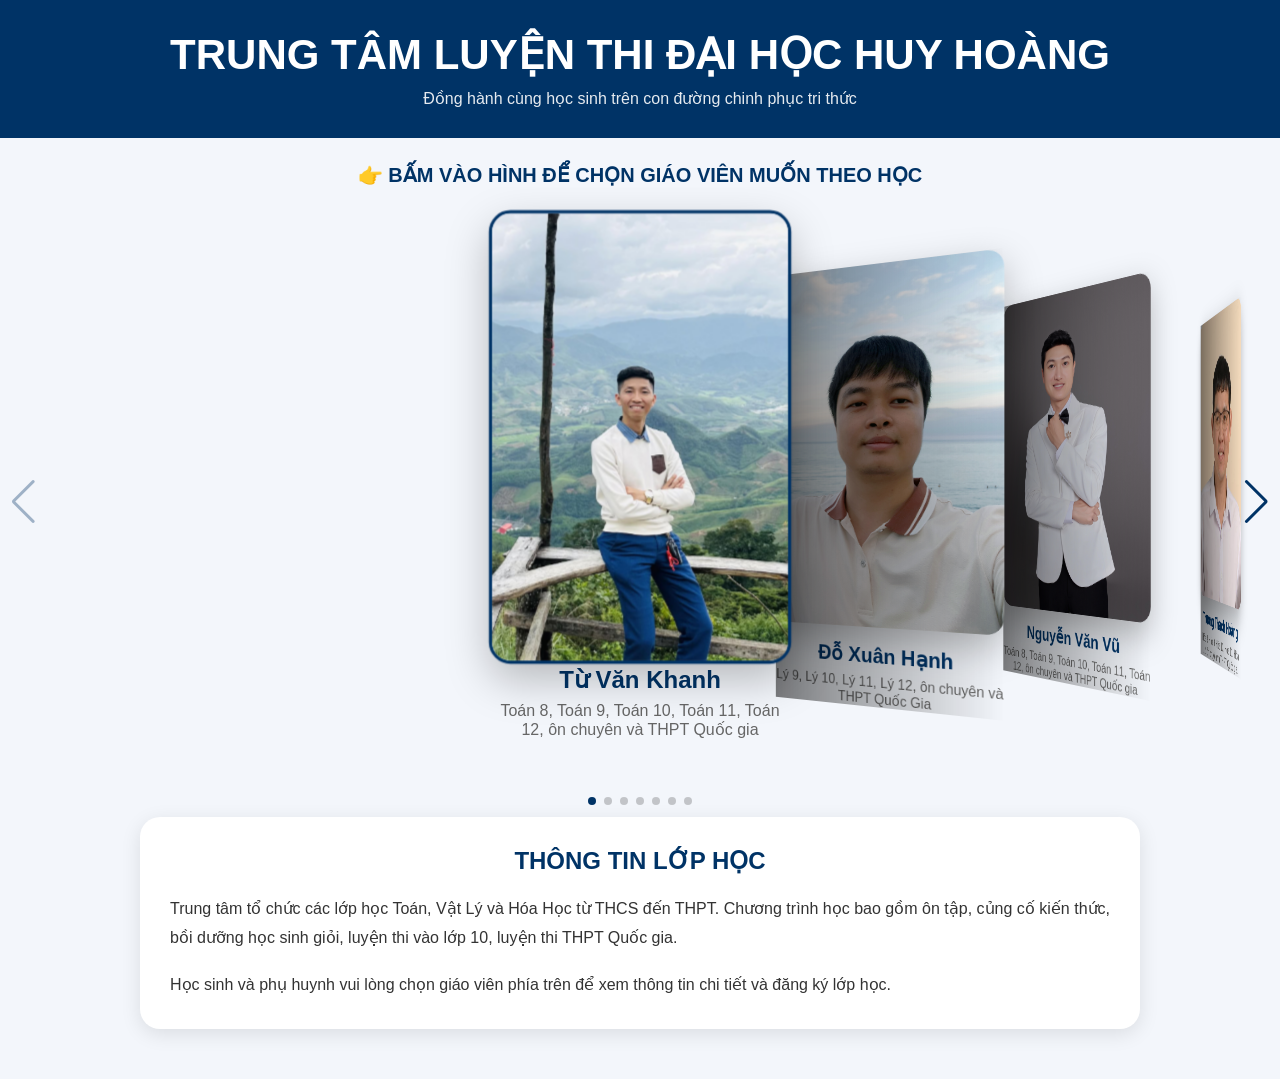
<file: index.html>
<!DOCTYPE html>
<html lang="vi">
<head>
<meta charset="UTF-8">
<meta name="viewport" content="width=device-width, initial-scale=1.0">

<title>TRUNG TÂM LUYỆN THI ĐẠI HỌC HUY HOÀNG</title>

<meta property="og:title"
    content="TRUNG TÂM LUYỆN THI ĐẠI HỌC HUY HOÀNG">

<meta property="og:description"
    content="Trung tâm tổ chức các lớp học Toán, Vật Lý và Hóa Học từ THCS đến THPT.">

<meta property="og:image"
    content="https://vat-ly-thay-hanh.github.io/trung_tam/teacher_img/thumbnail.jpg">

<meta property="og:url"
    content="https://vat-ly-thay-hanh.github.io/trung_tam/">

<meta property="og:type"
    content="website">

<meta name="twitter:card"
    content="summary_large_image">

<link rel="stylesheet"
href="https://cdn.jsdelivr.net/npm/swiper@11/swiper-bundle.min.css">

<style>

*{
    margin:0;
    padding:0;
    box-sizing:border-box;
}

body{
    font-family:Arial, Helvetica, sans-serif;
    background:#f3f6fb;
    color:#333;
    overflow-x:hidden;
}

header{
    background:#003366;
    color:white;
    text-align:center;
    padding:30px 15px;
}

header h1{
    font-size:clamp(24px,5vw,42px);
    margin-bottom:10px;
}

header p{
    opacity:0.9;
}

.guide{
    text-align:center;
    margin-top:25px;
    font-size:20px;
    font-weight:bold;
    color:#003366;
}

.teacherSwiper{
    width:100%;
    padding-top:40px;
    padding-bottom:60px;
}

.swiper-slide{
    width:280px;
    text-align:center;
    cursor:pointer;
}

.swiper-slide img{
    width:100%;
    height:420px;
    object-fit:cover;

    border-radius:20px;

    box-shadow:
        0 15px 40px rgba(0,0,0,.25);

    transition:all .3s ease;
}

.swiper-slide-active img{
    transform:scale(1.08);
    border:3px solid #003366;
}

.teacher-name{
    margin-top:15px;
    font-size:24px;
    font-weight:bold;
    color:#003366;
}

.teacher-subject{
    margin-top:8px;
    color:#666;
}

.description{
    width:min(1000px,92%);
    margin:0 auto 50px auto;

    background:white;

    border-radius:20px;

    padding:30px;

    box-shadow:
        0 5px 20px rgba(0,0,0,.1);
}

.description h2{
    text-align:center;
    color:#003366;
    margin-bottom:20px;
}

.description p{
    line-height:1.8;
    text-align:justify;
}

.swiper-button-next,
.swiper-button-prev{
    color:#003366;
}

.swiper-pagination-bullet-active{
    background:#003366;
}

@media(max-width:768px){

    .swiper-slide{
        width:240px;
    }

    .swiper-slide img{
        height:340px;
    }

    .teacher-name{
        font-size:20px;
    }

    .guide{
        font-size:18px;
        padding:0 10px;
    }
}

</style>
</head>

<body>

<header>
    <h1>TRUNG TÂM LUYỆN THI ĐẠI HỌC HUY HOÀNG</h1>

    <p>
        Đồng hành cùng học sinh trên con đường chinh phục tri thức
    </p>
</header>

<div class="guide">
    👉 BẤM VÀO HÌNH ĐỂ CHỌN GIÁO VIÊN MUỐN THEO HỌC
</div>

<div class="swiper teacherSwiper">

    <div class="swiper-wrapper">

        <div class="swiper-slide"
             onclick="selectTeacher('Từ Văn Khanh')">

            <img src="teacher_img/khanh.jpg">

            <div class="teacher-name">
                Từ Văn Khanh
            </div>

            <div class="teacher-subject">
                Toán 8, Toán 9, Toán 10, Toán 11, Toán 12, ôn chuyên và THPT Quốc gia
            </div>

        </div>

        <div class="swiper-slide"
             onclick="selectTeacher('Đỗ Xuân Hạnh')">

            <img src="teacher_img/hanh.jpg">

            <div class="teacher-name">
                Đỗ Xuân Hạnh
            </div>

            <div class="teacher-subject">
                Lý 9, Lý 10, Lý 11, Lý 12, ôn chuyên và THPT Quốc Gia
            </div>

        </div>

        <div class="swiper-slide"
             onclick="selectTeacher('Nguyễn Văn Vũ')">

            <img src="teacher_img/vu.jpg">

            <div class="teacher-name">
                Nguyễn Văn Vũ
            </div>

            <div class="teacher-subject">
                Toán 8, Toán 9, Toán 10, Toán 11, Toán 12, ôn chuyên và THPT Quốc gia
            </div>
        </div>

        <div class="swiper-slide"
             onclick="selectTeacher('Trương Thạch Hoàng')">

            <img src="teacher_img/hoang.jpg">

            <div class="teacher-name">
                Trương Thạch Hoàng
            </div>

            <div class="teacher-subject">
                Hóa 8, Hóa 9, Hóa 10, Hóa 11, Hóa 12, ôn chuyên và THPT Quốc gia
            </div>
        </div>

        <div class="swiper-slide"
             onclick="selectTeacher('Đào Thị Ngọc Hân')">

            <img src="teacher_img/han.jpg">

            <div class="teacher-name">
                Đào Thị Ngọc Hân
            </div>

            <div class="teacher-subject">
                Hóa 9, Hóa 10, Hóa 11, Hóa 12, ôn chuyên và THPT Quốc gia
            </div>

        </div>

        <div class="swiper-slide"
             onclick="selectTeacher('Lê Mai Phương')">

            <img src="teacher_img/phuong.jpg">

            <div class="teacher-name">
                Lê Mai Phương
            </div>

            <div class="teacher-subject">
                Toán 6, Toán 7, Toán 8, Toán 9
            </div>

        </div>

        <div class="swiper-slide"
             onclick="selectTeacher('Vũ Hữu Tú')">

            <img src="teacher_img/tu.jpg">

            <div class="teacher-name">
                Vũ Hữu Tú
            </div>

            <div class="teacher-subject">
                KHTN 6, KHTN7,Hóa 8, Hóa 9, Hóa 10, Hóa 11, Hóa 12, ôn chuyên và THPT Quốc gia
            </div>

        </div>

    </div>

    <div class="swiper-button-next"></div>
    <div class="swiper-button-prev"></div>
    <div class="swiper-pagination"></div>

</div>

<div class="description">

    <h2>THÔNG TIN LỚP HỌC</h2>

    <p>
        Trung tâm tổ chức các lớp học Toán, Vật Lý và Hóa Học
        từ THCS đến THPT. Chương trình học bao gồm ôn tập,
        củng cố kiến thức, bồi dưỡng học sinh giỏi, luyện thi
        vào lớp 10, luyện thi THPT Quốc gia.
    </p>

    <br>

    <p>
        Học sinh và phụ huynh vui lòng chọn giáo viên phía trên
        để xem thông tin chi tiết và đăng ký lớp học.
    </p>

</div>

<script src="https://cdn.jsdelivr.net/npm/swiper@11/swiper-bundle.min.js"></script>

<script>

const swiper = new Swiper(".teacherSwiper",{

    initialSlide:0,

    loop:false,

    effect:"coverflow",

    grabCursor:true,

    centeredSlides:true,

    slidesPerView:"auto",

    keyboard:{
        enabled:true
    },

    coverflowEffect:{
        rotate:35,
        stretch:0,
        depth:180,
        modifier:1,
        slideShadows:true
    },

    pagination:{
        el:".swiper-pagination"
    },

    navigation:{
        nextEl:".swiper-button-next",
        prevEl:".swiper-button-prev"
    }

});

function selectTeacher(name){

    let folder = "";

    switch(name){

        case "Từ Văn Khanh":
            folder = "khanh";
            break;

        case "Đỗ Xuân Hạnh":
            folder = "hanh";
            break;

        case "Nguyễn Văn Vũ":
            folder = "vu";
            break;

        case "Trương Thạch Hoàng":
            folder = "hoang";
            break;

        case "Đào Thị Ngọc Hân":
            folder = "han";
            break;

        case "Lê Mai Phương":
            folder = "phuong";
            break;

        case "Vũ Hữu Tú":
            folder = "tu";
            break;
    }

    // Ghi nhận giáo viên được chọn
    sessionStorage.setItem(
        "selectedTeacher",
        folder
    );

    location.href = folder + "/";
}

</script>

</body>
</html>
</file>
<file: han/style.css>
*{
    margin:0;
    padding:0;
    box-sizing:border-box;
}

body{
    font-family: Arial, Helvetica, sans-serif;
    background:#eef7ff;
    color:#0f4c81;
    padding:20px;
}

#fullMessage{
    display:none;
    text-align:center;
    font-size:36px;
    font-weight:bold;
    color:red;
    margin:30px 0;
}

.full-group{
    color:#dc2626;
    font-weight:700;
}

.container{
    max-width:900px;
    margin:auto;
}

.header{
    text-align:center;
    margin-bottom:25px;
}

.logo{
    width:550px;
    max-width:90%;
    margin-bottom:15px;
}

.header h1{
    color:#0f4c81;
    font-size:36px;
    font-weight:700;
    margin-bottom:10px;
}

.phone{
    font-size:22px;
    font-weight:bold;
    color:#0f4c81;
}

.card{
    background:white;
    border-radius:18px;
    padding:30px;
    box-shadow:0 5px 25px rgba(0,0,0,0.12);
}

.form-group{
    margin-bottom:20px;
}

.form-group label{
    display:block;
    margin-bottom:8px;
    font-size:18px;
    color:#0f4c81;
}

.form-group strong{
    font-weight:700;
}

input,
select{
    width:100%;
    padding:12px;
    border:2px solid #cfe6ff;
    border-radius:10px;
    font-size:16px;
    color:#0f4c81;
    background:white;
}

input:focus,
select:focus{
    outline:none;
    border-color:#3f8cff;
}

.schedule-box{
    margin-top:25px;
    margin-bottom:25px;
}

.schedule-box h2{
    margin-bottom:15px;
    color:#0f4c81;
}

.schedule-box img{
    width:100%;
    border-radius:12px;
    border:2px solid #d6ebff;
}

#groupSection{
    margin-top:30px;
}

#groupSection h2{
    margin-bottom:15px;
}

.group-table{
    width:100%;
    border-collapse:collapse;
}

.group-table th{
    background:#dceeff;
    color:#0f4c81;
    padding:12px;
    border:1px solid #bcdcff;
}

.group-table td{
    padding:12px;
    text-align:center;
    border:1px solid #d8e8f8;
}

.group-table tr:nth-child(even){
    background:#f7fbff;
}

.group-table input[type="radio"]{
    width:20px;
    height:20px;
    cursor:pointer;
}

#submitBtn{
    width:100%;
    margin-top:25px;
    padding:16px;
    border:none;
    border-radius:12px;
    font-size:20px;
    font-weight:bold;
    background:#2d7ff9;
    color:white;
    transition:0.25s;
}

#submitBtn:enabled{
    opacity:1;
    cursor:pointer;
}

#submitBtn:enabled:hover{
    transform:translateY(-2px);
}

#submitBtn:disabled{
    opacity:0.45;
    cursor:not-allowed;
}

#message{
    margin-top:25px;
    text-align:center;
    font-size:20px;
    font-weight:bold;
    line-height:1.7;
    color:#0f4c81;
}

.success{
    color:#0f4c81;
}

.loading{
    color:#2d7ff9;
}

.error{
    color:#d32f2f;
}

@media(max-width:768px){

    body{
        padding:10px;
    }

    .card{
        padding:18px;
    }

    .header h1{
        font-size:28px;
    }

    .phone{
        font-size:18px;
    }

    .group-table{
        font-size:14px;
    }

    .group-table th,
    .group-table td{
        padding:8px;
    }

}

.class-selection{
    display:flex;
    flex-direction:column;
    gap:15px;
    margin-top:15px;
}

.class-card{
    display:flex;
    align-items:center;
    justify-content:space-between;

    padding:20px;
    border:2px solid #d9d9d9;
    border-radius:16px;

    background:#fff;
    cursor:pointer;

    transition:all .25s ease;
}

.class-card:hover{
    border-color:#1976d2;
    box-shadow:0 6px 20px rgba(0,0,0,.08);
    transform:translateY(-2px);
}

.class-card input[type="radio"]{
    width:22px;
    height:22px;
    cursor:pointer;
}

.class-info{
    flex:1;
}

.class-title{
    font-size:28px;
    font-weight:700;
    color:#0d47a1;
}

.class-subtitle{
    margin-top:5px;
    color:#666;
    font-size:15px;
}

.class-card:has(input:checked){
    border-color:#1976d2;
    background:#f3f8ff;
}
</file>
<file: hanh/style.css>
*{
    margin:0;
    padding:0;
    box-sizing:border-box;
}

body{
    font-family: Arial, Helvetica, sans-serif;
    background:#eef7ff;
    color:#0f4c81;
    padding:20px;
}

.container{
    max-width:900px;
    margin:auto;
}

.header{
    text-align:center;
    margin-bottom:25px;
}

.logo{
    width:550px;
    max-width:90%;
    margin-bottom:15px;
}

.header h1{
    color:#0f4c81;
    font-size:36px;
    font-weight:700;
    margin-bottom:10px;
}

.phone{
    font-size:22px;
    font-weight:bold;
    color:#0f4c81;
}

.card{
    background:white;
    border-radius:18px;
    padding:30px;
    box-shadow:0 5px 25px rgba(0,0,0,0.12);
}

.form-group{
    margin-bottom:20px;
}

.form-group label{
    display:block;
    margin-bottom:8px;
    font-size:18px;
    color:#0f4c81;
}

.form-group strong{
    font-weight:700;
}

input,
select{
    width:100%;
    padding:12px;
    border:2px solid #cfe6ff;
    border-radius:10px;
    font-size:16px;
    color:#0f4c81;
    background:white;
}

input:focus,
select:focus{
    outline:none;
    border-color:#3f8cff;
}

.schedule-box{
    margin-top:25px;
    margin-bottom:25px;
}

.schedule-box h2{
    margin-bottom:15px;
    color:#0f4c81;
}

.schedule-box img{
    width:100%;
    border-radius:12px;
    border:2px solid #d6ebff;
}

#groupSection{
    margin-top:30px;
}

#groupSection h2{
    margin-bottom:15px;
}

.group-table{
    width:100%;
    border-collapse:collapse;
}

.group-table th{
    background:#dceeff;
    color:#0f4c81;
    padding:12px;
    border:1px solid #bcdcff;
}

.group-table td{
    padding:12px;
    text-align:center;
    border:1px solid #d8e8f8;
}

.group-table tr:nth-child(even){
    background:#f7fbff;
}

.group-table input[type="radio"]{
    width:20px;
    height:20px;
    cursor:pointer;
}

#submitBtn{
    width:100%;
    margin-top:25px;
    padding:16px;
    border:none;
    border-radius:12px;
    font-size:20px;
    font-weight:bold;
    background:#2d7ff9;
    color:white;
    transition:0.25s;
}

#submitBtn:enabled{
    opacity:1;
    cursor:pointer;
}

#submitBtn:enabled:hover{
    transform:translateY(-2px);
}

#submitBtn:disabled{
    opacity:0.45;
    cursor:not-allowed;
}

#message{
    margin-top:25px;
    text-align:center;
    font-size:20px;
    font-weight:bold;
    line-height:1.7;
    color:#0f4c81;
}

.success{
    color:#0f4c81;
}

.loading{
    color:#2d7ff9;
}

.error{
    color:#d32f2f;
}

@media(max-width:768px){

    body{
        padding:10px;
    }

    .card{
        padding:18px;
    }

    .header h1{
        font-size:28px;
    }

    .phone{
        font-size:18px;
    }

    .group-table{
        font-size:14px;
    }

    .group-table th,
    .group-table td{
        padding:8px;
    }

}
</file>
<file: hoang/style.css>
*{
    margin:0;
    padding:0;
    box-sizing:border-box;
}

body{
    font-family: Arial, Helvetica, sans-serif;
    background:#eef7ff;
    color:#0f4c81;
    padding:20px;
}

#fullMessage{
    display:none;
    text-align:center;
    font-size:36px;
    font-weight:bold;
    color:red;
    margin:30px 0;
}

.full-group{
    color:#dc2626;
    font-weight:700;
}

.container{
    max-width:900px;
    margin:auto;
}

.header{
    text-align:center;
    margin-bottom:25px;
}

.logo{
    width:550px;
    max-width:90%;
    margin-bottom:15px;
}

.header h1{
    color:#0f4c81;
    font-size:36px;
    font-weight:700;
    margin-bottom:10px;
}

.phone{
    font-size:22px;
    font-weight:bold;
    color:#0f4c81;
}

.card{
    background:white;
    border-radius:18px;
    padding:30px;
    box-shadow:0 5px 25px rgba(0,0,0,0.12);
}

.form-group{
    margin-bottom:20px;
}

.form-group label{
    display:block;
    margin-bottom:8px;
    font-size:18px;
    color:#0f4c81;
}

.form-group strong{
    font-weight:700;
}

input,
select{
    width:100%;
    padding:12px;
    border:2px solid #cfe6ff;
    border-radius:10px;
    font-size:16px;
    color:#0f4c81;
    background:white;
}

input:focus,
select:focus{
    outline:none;
    border-color:#3f8cff;
}

.schedule-box{
    margin-top:25px;
    margin-bottom:25px;
}

.schedule-box h2{
    margin-bottom:15px;
    color:#0f4c81;
}

.schedule-box img{
    width:100%;
    border-radius:12px;
    border:2px solid #d6ebff;
}

#groupSection{
    margin-top:30px;
}

#groupSection h2{
    margin-bottom:15px;
}

.group-table{
    width:100%;
    border-collapse:collapse;
}

.group-table th{
    background:#dceeff;
    color:#0f4c81;
    padding:12px;
    border:1px solid #bcdcff;
}

.group-table td{
    padding:12px;
    text-align:center;
    border:1px solid #d8e8f8;
}

.group-table tr:nth-child(even){
    background:#f7fbff;
}

.group-table input[type="radio"]{
    width:20px;
    height:20px;
    cursor:pointer;
}

#submitBtn{
    width:100%;
    margin-top:25px;
    padding:16px;
    border:none;
    border-radius:12px;
    font-size:20px;
    font-weight:bold;
    background:#2d7ff9;
    color:white;
    transition:0.25s;
}

#submitBtn:enabled{
    opacity:1;
    cursor:pointer;
}

#submitBtn:enabled:hover{
    transform:translateY(-2px);
}

#submitBtn:disabled{
    opacity:0.45;
    cursor:not-allowed;
}

#message{
    margin-top:25px;
    text-align:center;
    font-size:20px;
    font-weight:bold;
    line-height:1.7;
    color:#0f4c81;
}

.success{
    color:#0f4c81;
}

.loading{
    color:#2d7ff9;
}

.error{
    color:#d32f2f;
}

@media(max-width:768px){

    body{
        padding:10px;
    }

    .card{
        padding:18px;
    }

    .header h1{
        font-size:28px;
    }

    .phone{
        font-size:18px;
    }

    .group-table{
        font-size:14px;
    }

    .group-table th,
    .group-table td{
        padding:8px;
    }

}

.class-selection{
    display:flex;
    flex-direction:column;
    gap:15px;
    margin-top:15px;
}

.class-card{
    display:flex;
    align-items:center;
    justify-content:space-between;

    padding:20px;
    border:2px solid #d9d9d9;
    border-radius:16px;

    background:#fff;
    cursor:pointer;

    transition:all .25s ease;
}

.class-card:hover{
    border-color:#1976d2;
    box-shadow:0 6px 20px rgba(0,0,0,.08);
    transform:translateY(-2px);
}

.class-card input[type="radio"]{
    width:22px;
    height:22px;
    cursor:pointer;
}

.class-info{
    flex:1;
}

.class-title{
    font-size:28px;
    font-weight:700;
    color:#0d47a1;
}

.class-subtitle{
    margin-top:5px;
    color:#666;
    font-size:15px;
}

.class-card:has(input:checked){
    border-color:#1976d2;
    background:#f3f8ff;
}
</file>
<file: khanh/style.css>
*{
    margin:0;
    padding:0;
    box-sizing:border-box;
}

body{
    font-family: Arial, Helvetica, sans-serif;
    background:#eef7ff;
    color:#0f4c81;
    padding:20px;
}

#fullMessage{
    display:none;
    text-align:center;
    font-size:36px;
    font-weight:bold;
    color:red;
    margin:30px 0;
}

.full-group{
    color:#dc2626;
    font-weight:700;
}

.container{
    max-width:900px;
    margin:auto;
}

.header{
    text-align:center;
    margin-bottom:25px;
}

.logo{
    width:550px;
    max-width:90%;
    margin-bottom:15px;
}

.header h1{
    color:#0f4c81;
    font-size:36px;
    font-weight:700;
    margin-bottom:10px;
}

.phone{
    font-size:22px;
    font-weight:bold;
    color:#0f4c81;
}

.card{
    background:white;
    border-radius:18px;
    padding:30px;
    box-shadow:0 5px 25px rgba(0,0,0,0.12);
}

.form-group{
    margin-bottom:20px;
}

.form-group label{
    display:block;
    margin-bottom:8px;
    font-size:18px;
    color:#0f4c81;
}

.form-group strong{
    font-weight:700;
}

input,
select{
    width:100%;
    padding:12px;
    border:2px solid #cfe6ff;
    border-radius:10px;
    font-size:16px;
    color:#0f4c81;
    background:white;
}

input:focus,
select:focus{
    outline:none;
    border-color:#3f8cff;
}

.schedule-box{
    margin-top:25px;
    margin-bottom:25px;
}

.schedule-box h2{
    margin-bottom:15px;
    color:#0f4c81;
}

.schedule-box img{
    width:100%;
    border-radius:12px;
    border:2px solid #d6ebff;
}

#groupSection{
    margin-top:30px;
}

#groupSection h2{
    margin-bottom:15px;
}

.group-table{
    width:100%;
    border-collapse:collapse;
}

.group-table th{
    background:#dceeff;
    color:#0f4c81;
    padding:12px;
    border:1px solid #bcdcff;
}

.group-table td{
    padding:12px;
    text-align:center;
    border:1px solid #d8e8f8;
}

.group-table tr:nth-child(even){
    background:#f7fbff;
}

.group-table input[type="radio"]{
    width:20px;
    height:20px;
    cursor:pointer;
}

#submitBtn{
    width:100%;
    margin-top:25px;
    padding:16px;
    border:none;
    border-radius:12px;
    font-size:20px;
    font-weight:bold;
    background:#2d7ff9;
    color:white;
    transition:0.25s;
}

#submitBtn:enabled{
    opacity:1;
    cursor:pointer;
}

#submitBtn:enabled:hover{
    transform:translateY(-2px);
}

#submitBtn:disabled{
    opacity:0.45;
    cursor:not-allowed;
}

#message{
    margin-top:25px;
    text-align:center;
    font-size:20px;
    font-weight:bold;
    line-height:1.7;
    color:#0f4c81;
}

.success{
    color:#0f4c81;
}

.loading{
    color:#2d7ff9;
}

.error{
    color:#d32f2f;
}

@media(max-width:768px){

    body{
        padding:10px;
    }

    .card{
        padding:18px;
    }

    .header h1{
        font-size:28px;
    }

    .phone{
        font-size:18px;
    }

    .group-table{
        font-size:14px;
    }

    .group-table th,
    .group-table td{
        padding:8px;
    }

}

.class-selection{
    display:flex;
    flex-direction:column;
    gap:15px;
    margin-top:15px;
}

.class-card{
    display:flex;
    align-items:center;
    justify-content:space-between;

    padding:20px;
    border:2px solid #d9d9d9;
    border-radius:16px;

    background:#fff;
    cursor:pointer;

    transition:all .25s ease;
}

.class-card:hover{
    border-color:#1976d2;
    box-shadow:0 6px 20px rgba(0,0,0,.08);
    transform:translateY(-2px);
}

.class-card input[type="radio"]{
    width:22px;
    height:22px;
    cursor:pointer;
}

.class-info{
    flex:1;
}

.class-title{
    font-size:28px;
    font-weight:700;
    color:#0d47a1;
}

.class-subtitle{
    margin-top:5px;
    color:#666;
    font-size:15px;
}

.class-card:has(input:checked){
    border-color:#1976d2;
    background:#f3f8ff;
}
</file>
<file: phuong/style.css>
*{
    margin:0;
    padding:0;
    box-sizing:border-box;
}

body{
    font-family: Arial, Helvetica, sans-serif;
    background:#eef7ff;
    color:#0f4c81;
    padding:20px;
}

#fullMessage{
    display:none;
    text-align:center;
    font-size:36px;
    font-weight:bold;
    color:red;
    margin:30px 0;
}

.full-group{
    color:#dc2626;
    font-weight:700;
}

.container{
    max-width:900px;
    margin:auto;
}

.header{
    text-align:center;
    margin-bottom:25px;
}

.logo{
    width:550px;
    max-width:90%;
    margin-bottom:15px;
}

.header h1{
    color:#0f4c81;
    font-size:36px;
    font-weight:700;
    margin-bottom:10px;
}

.phone{
    font-size:22px;
    font-weight:bold;
    color:#0f4c81;
}

.card{
    background:white;
    border-radius:18px;
    padding:30px;
    box-shadow:0 5px 25px rgba(0,0,0,0.12);
}

.form-group{
    margin-bottom:20px;
}

.form-group label{
    display:block;
    margin-bottom:8px;
    font-size:18px;
    color:#0f4c81;
}

.form-group strong{
    font-weight:700;
}

input,
select{
    width:100%;
    padding:12px;
    border:2px solid #cfe6ff;
    border-radius:10px;
    font-size:16px;
    color:#0f4c81;
    background:white;
}

input:focus,
select:focus{
    outline:none;
    border-color:#3f8cff;
}

.schedule-box{
    margin-top:25px;
    margin-bottom:25px;
}

.schedule-box h2{
    margin-bottom:15px;
    color:#0f4c81;
}

.schedule-box img{
    width:100%;
    border-radius:12px;
    border:2px solid #d6ebff;
}

#groupSection{
    margin-top:30px;
}

#groupSection h2{
    margin-bottom:15px;
}

.group-table{
    width:100%;
    border-collapse:collapse;
}

.group-table th{
    background:#dceeff;
    color:#0f4c81;
    padding:12px;
    border:1px solid #bcdcff;
}

.group-table td{
    padding:12px;
    text-align:center;
    border:1px solid #d8e8f8;
}

.group-table tr:nth-child(even){
    background:#f7fbff;
}

.group-table input[type="radio"]{
    width:20px;
    height:20px;
    cursor:pointer;
}

#submitBtn{
    width:100%;
    margin-top:25px;
    padding:16px;
    border:none;
    border-radius:12px;
    font-size:20px;
    font-weight:bold;
    background:#2d7ff9;
    color:white;
    transition:0.25s;
}

#submitBtn:enabled{
    opacity:1;
    cursor:pointer;
}

#submitBtn:enabled:hover{
    transform:translateY(-2px);
}

#submitBtn:disabled{
    opacity:0.45;
    cursor:not-allowed;
}

#message{
    margin-top:25px;
    text-align:center;
    font-size:20px;
    font-weight:bold;
    line-height:1.7;
    color:#0f4c81;
}

.success{
    color:#0f4c81;
}

.loading{
    color:#2d7ff9;
}

.error{
    color:#d32f2f;
}

@media(max-width:768px){

    body{
        padding:10px;
    }

    .card{
        padding:18px;
    }

    .header h1{
        font-size:28px;
    }

    .phone{
        font-size:18px;
    }

    .group-table{
        font-size:14px;
    }

    .group-table th,
    .group-table td{
        padding:8px;
    }

}

.class-selection{
    display:flex;
    flex-direction:column;
    gap:15px;
    margin-top:15px;
}

.class-card{
    display:flex;
    align-items:center;
    justify-content:space-between;

    padding:20px;
    border:2px solid #d9d9d9;
    border-radius:16px;

    background:#fff;
    cursor:pointer;

    transition:all .25s ease;
}

.class-card:hover{
    border-color:#1976d2;
    box-shadow:0 6px 20px rgba(0,0,0,.08);
    transform:translateY(-2px);
}

.class-card input[type="radio"]{
    width:22px;
    height:22px;
    cursor:pointer;
}

.class-info{
    flex:1;
}

.class-title{
    font-size:28px;
    font-weight:700;
    color:#0d47a1;
}

.class-subtitle{
    margin-top:5px;
    color:#666;
    font-size:15px;
}

.class-card:has(input:checked){
    border-color:#1976d2;
    background:#f3f8ff;
}
</file>
<file: tu/style.css>
*{
    margin:0;
    padding:0;
    box-sizing:border-box;
}

body{
    font-family: Arial, Helvetica, sans-serif;
    background:#eef7ff;
    color:#0f4c81;
    padding:20px;
}

#fullMessage{
    display:none;
    text-align:center;
    font-size:36px;
    font-weight:bold;
    color:red;
    margin:30px 0;
}

.full-group{
    color:#dc2626;
    font-weight:700;
}

.container{
    max-width:900px;
    margin:auto;
}

.header{
    text-align:center;
    margin-bottom:25px;
}

.logo{
    width:550px;
    max-width:90%;
    margin-bottom:15px;
}

.header h1{
    color:#0f4c81;
    font-size:36px;
    font-weight:700;
    margin-bottom:10px;
}

.phone{
    font-size:22px;
    font-weight:bold;
    color:#0f4c81;
}

.card{
    background:white;
    border-radius:18px;
    padding:30px;
    box-shadow:0 5px 25px rgba(0,0,0,0.12);
}

.form-group{
    margin-bottom:20px;
}

.form-group label{
    display:block;
    margin-bottom:8px;
    font-size:18px;
    color:#0f4c81;
}

.form-group strong{
    font-weight:700;
}

input,
select{
    width:100%;
    padding:12px;
    border:2px solid #cfe6ff;
    border-radius:10px;
    font-size:16px;
    color:#0f4c81;
    background:white;
}

input:focus,
select:focus{
    outline:none;
    border-color:#3f8cff;
}

.schedule-box{
    margin-top:25px;
    margin-bottom:25px;
}

.schedule-box h2{
    margin-bottom:15px;
    color:#0f4c81;
}

.schedule-box img{
    width:100%;
    border-radius:12px;
    border:2px solid #d6ebff;
}

#groupSection{
    margin-top:30px;
}

#groupSection h2{
    margin-bottom:15px;
}

.group-table{
    width:100%;
    border-collapse:collapse;
}

.group-table th{
    background:#dceeff;
    color:#0f4c81;
    padding:12px;
    border:1px solid #bcdcff;
}

.group-table td{
    padding:12px;
    text-align:center;
    border:1px solid #d8e8f8;
}

.group-table tr:nth-child(even){
    background:#f7fbff;
}

.group-table input[type="radio"]{
    width:20px;
    height:20px;
    cursor:pointer;
}

#submitBtn{
    width:100%;
    margin-top:25px;
    padding:16px;
    border:none;
    border-radius:12px;
    font-size:20px;
    font-weight:bold;
    background:#2d7ff9;
    color:white;
    transition:0.25s;
}

#submitBtn:enabled{
    opacity:1;
    cursor:pointer;
}

#submitBtn:enabled:hover{
    transform:translateY(-2px);
}

#submitBtn:disabled{
    opacity:0.45;
    cursor:not-allowed;
}

#message{
    margin-top:25px;
    text-align:center;
    font-size:20px;
    font-weight:bold;
    line-height:1.7;
    color:#0f4c81;
}

.success{
    color:#0f4c81;
}

.loading{
    color:#2d7ff9;
}

.error{
    color:#d32f2f;
}

@media(max-width:768px){

    body{
        padding:10px;
    }

    .card{
        padding:18px;
    }

    .header h1{
        font-size:28px;
    }

    .phone{
        font-size:18px;
    }

    .group-table{
        font-size:14px;
    }

    .group-table th,
    .group-table td{
        padding:8px;
    }

}

.class-selection{
    display:flex;
    flex-direction:column;
    gap:15px;
    margin-top:15px;
}

.class-card{
    display:flex;
    align-items:center;
    justify-content:space-between;

    padding:20px;
    border:2px solid #d9d9d9;
    border-radius:16px;

    background:#fff;
    cursor:pointer;

    transition:all .25s ease;
}

.class-card:hover{
    border-color:#1976d2;
    box-shadow:0 6px 20px rgba(0,0,0,.08);
    transform:translateY(-2px);
}

.class-card input[type="radio"]{
    width:22px;
    height:22px;
    cursor:pointer;
}

.class-info{
    flex:1;
}

.class-title{
    font-size:28px;
    font-weight:700;
    color:#0d47a1;
}

.class-subtitle{
    margin-top:5px;
    color:#666;
    font-size:15px;
}

.class-card:has(input:checked){
    border-color:#1976d2;
    background:#f3f8ff;
}
</file>
<file: vu/style.css>
*{
    margin:0;
    padding:0;
    box-sizing:border-box;
}

body{
    font-family: Arial, Helvetica, sans-serif;
    background:#eef7ff;
    color:#0f4c81;
    padding:20px;
}

#fullMessage{
    display:none;
    text-align:center;
    font-size:36px;
    font-weight:bold;
    color:red;
    margin:30px 0;
}

.full-group{
    color:#dc2626;
    font-weight:700;
}

.container{
    max-width:900px;
    margin:auto;
}

.header{
    text-align:center;
    margin-bottom:25px;
}

.logo{
    width:550px;
    max-width:90%;
    margin-bottom:15px;
}

.header h1{
    color:#0f4c81;
    font-size:36px;
    font-weight:700;
    margin-bottom:10px;
}

.phone{
    font-size:22px;
    font-weight:bold;
    color:#0f4c81;
}

.card{
    background:white;
    border-radius:18px;
    padding:30px;
    box-shadow:0 5px 25px rgba(0,0,0,0.12);
}

.form-group{
    margin-bottom:20px;
}

.form-group label{
    display:block;
    margin-bottom:8px;
    font-size:18px;
    color:#0f4c81;
}

.form-group strong{
    font-weight:700;
}

input,
select{
    width:100%;
    padding:12px;
    border:2px solid #cfe6ff;
    border-radius:10px;
    font-size:16px;
    color:#0f4c81;
    background:white;
}

input:focus,
select:focus{
    outline:none;
    border-color:#3f8cff;
}

.schedule-box{
    margin-top:25px;
    margin-bottom:25px;
}

.schedule-box h2{
    margin-bottom:15px;
    color:#0f4c81;
}

.schedule-box img{
    width:100%;
    border-radius:12px;
    border:2px solid #d6ebff;
}

#groupSection{
    margin-top:30px;
}

#groupSection h2{
    margin-bottom:15px;
}

.group-table{
    width:100%;
    border-collapse:collapse;
}

.group-table th{
    background:#dceeff;
    color:#0f4c81;
    padding:12px;
    border:1px solid #bcdcff;
}

.group-table td{
    padding:12px;
    text-align:center;
    border:1px solid #d8e8f8;
}

.group-table tr:nth-child(even){
    background:#f7fbff;
}

.group-table input[type="radio"]{
    width:20px;
    height:20px;
    cursor:pointer;
}

#submitBtn{
    width:100%;
    margin-top:25px;
    padding:16px;
    border:none;
    border-radius:12px;
    font-size:20px;
    font-weight:bold;
    background:#2d7ff9;
    color:white;
    transition:0.25s;
}

#submitBtn:enabled{
    opacity:1;
    cursor:pointer;
}

#submitBtn:enabled:hover{
    transform:translateY(-2px);
}

#submitBtn:disabled{
    opacity:0.45;
    cursor:not-allowed;
}

#message{
    margin-top:25px;
    text-align:center;
    font-size:20px;
    font-weight:bold;
    line-height:1.7;
    color:#0f4c81;
}

.success{
    color:#0f4c81;
}

.loading{
    color:#2d7ff9;
}

.error{
    color:#d32f2f;
}

@media(max-width:768px){

    body{
        padding:10px;
    }

    .card{
        padding:18px;
    }

    .header h1{
        font-size:28px;
    }

    .phone{
        font-size:18px;
    }

    .group-table{
        font-size:14px;
    }

    .group-table th,
    .group-table td{
        padding:8px;
    }

}

.class-selection{
    display:flex;
    flex-direction:column;
    gap:15px;
    margin-top:15px;
}

.class-card{
    display:flex;
    align-items:center;
    justify-content:space-between;

    padding:20px;
    border:2px solid #d9d9d9;
    border-radius:16px;

    background:#fff;
    cursor:pointer;

    transition:all .25s ease;
}

.class-card:hover{
    border-color:#1976d2;
    box-shadow:0 6px 20px rgba(0,0,0,.08);
    transform:translateY(-2px);
}

.class-card input[type="radio"]{
    width:22px;
    height:22px;
    cursor:pointer;
}

.class-info{
    flex:1;
}

.class-title{
    font-size:28px;
    font-weight:700;
    color:#0d47a1;
}

.class-subtitle{
    margin-top:5px;
    color:#666;
    font-size:15px;
}

.class-card:has(input:checked){
    border-color:#1976d2;
    background:#f3f8ff;
}

.group-radio {
    display: block;
    margin: 12px 0;
    padding: 15px 20px;
    border: 2px solid #ddd;
    border-radius: 12px;
    cursor: pointer;
    font-size: 20px;
    font-weight: 600;
    transition: all 0.2s ease;
}

.group-radio:hover {
    border-color: #2196f3;
    background: #f5faff;
}

.group-radio input[type="radio"] {
    margin-right: 12px;
    transform: scale(1.4);
}

.class-selection {
    display: flex;
    flex-direction: column;
    gap: 12px;
    margin-top: 15px;
}

.class-card {
    display: flex;
    justify-content: space-between;
    align-items: center;

    border: 2px solid #ddd;
    border-radius: 12px;

    padding: 16px 20px;

    background: white;
    cursor: pointer;

    transition: all 0.2s ease;
}

.class-card:hover {
    border-color: #1976d2;
    transform: translateY(-2px);
}

.class-title {
    font-size: 22px;
    font-weight: bold;
}

.class-card input[type="radio"] {
    width: 24px;
    height: 24px;
}
</file>
